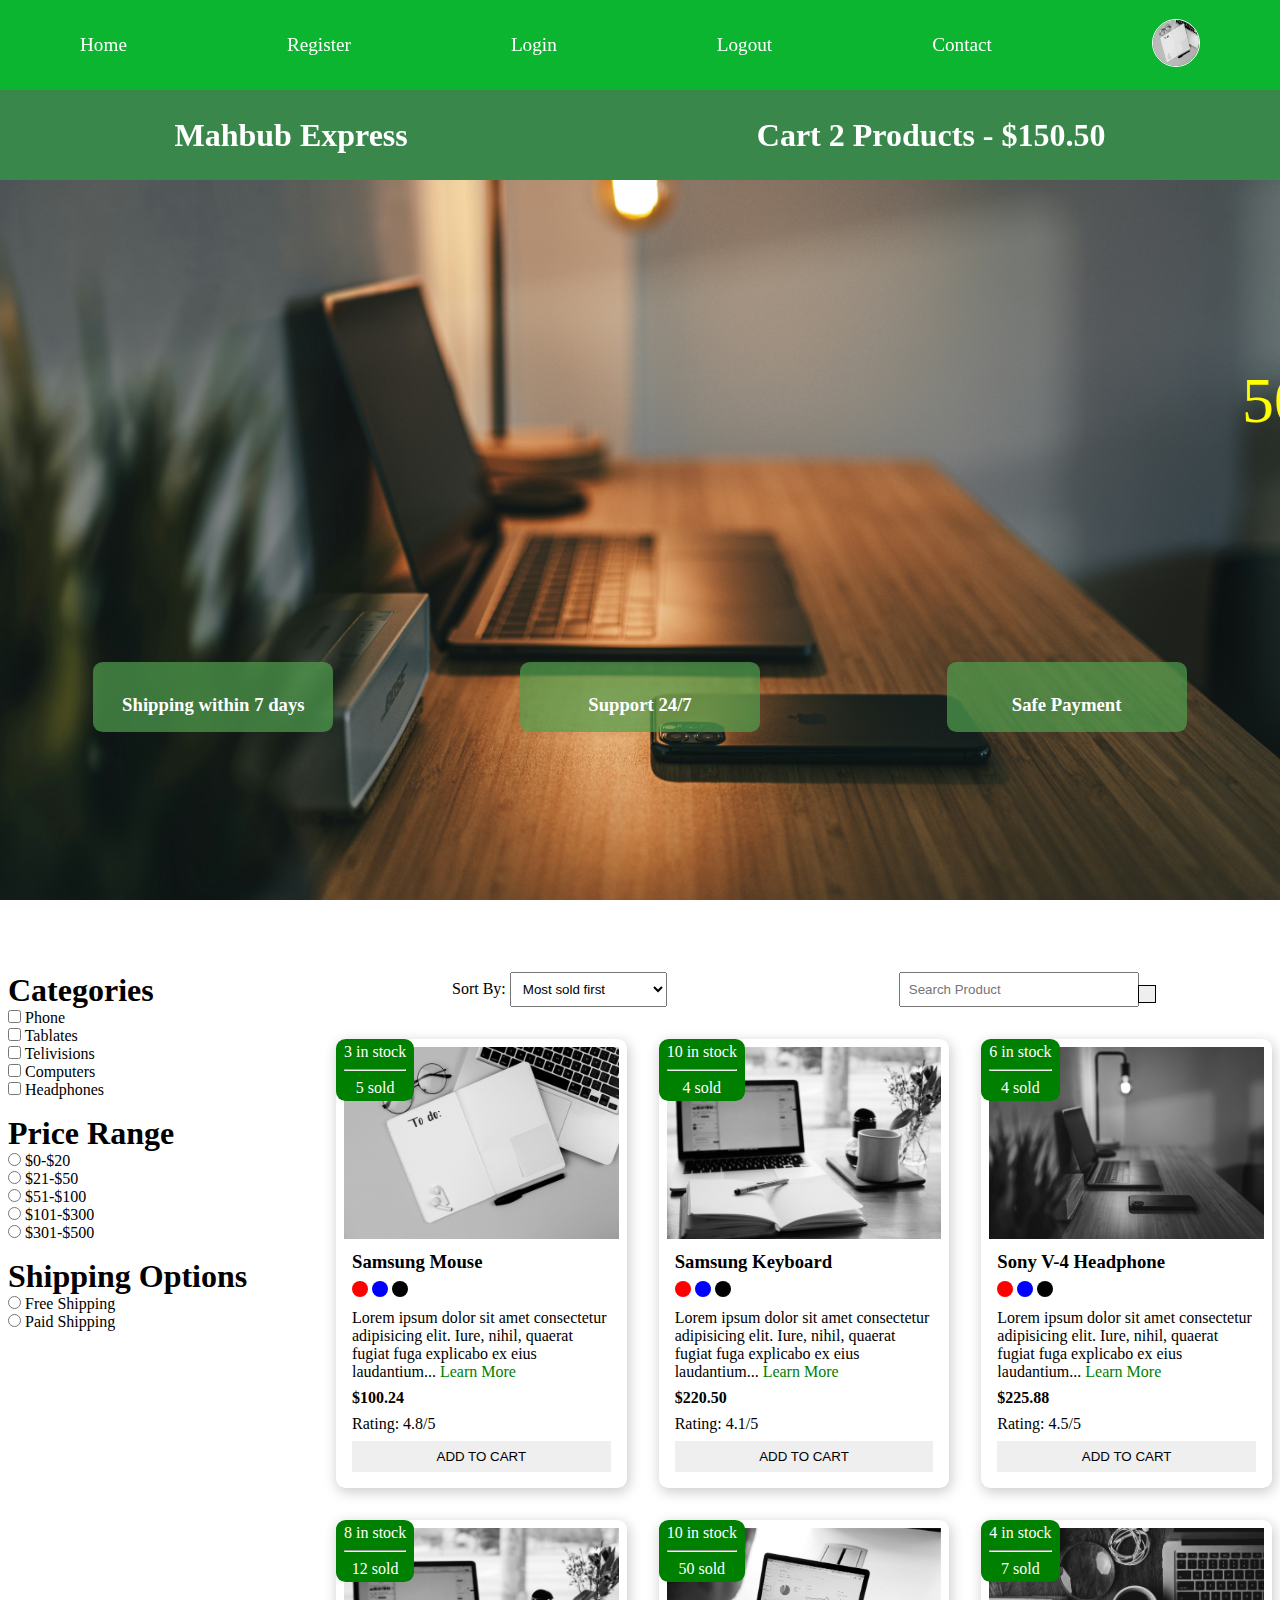
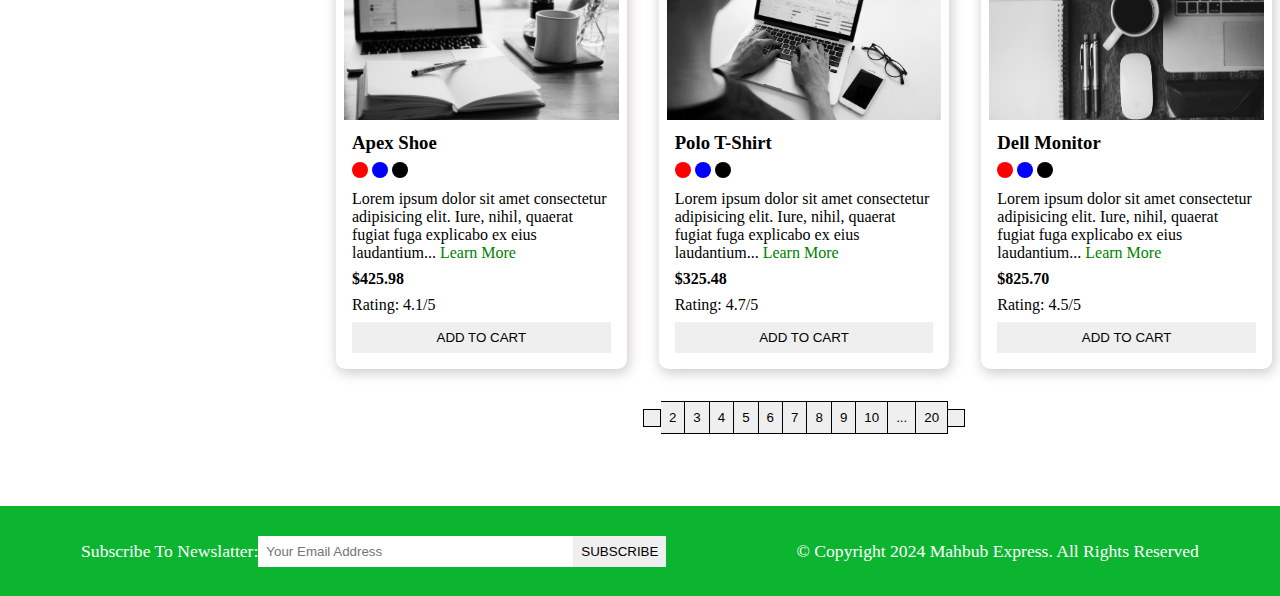
<file: index.html>
<!DOCTYPE html>
<html lang="en">
<head>
    <meta charset="UTF-8">
    <meta name="viewport" content="width=device-width, initial-scale=1.0">
    <meta name="description" content="this is an e-commerce project for making mahbub express">
    <title>E-commerce Project</title>
    <!--Font Awesome cdn-->
    <link rel="stylesheet" href="https://cdnjs.cloudflare.com/ajax/libs/font-awesome/6.5.2/css/all.min.css" integrity="sha512-SnH5WK+bZxgPHs44uWIX+LLJAJ9/2PkPKZ5QiAj6Ta86w+fsb2TkcmfRyVX3pBnMFcV7oQPJkl9QevSCWr3W6A==" crossorigin="anonymous" referrerpolicy="no-referrer" />
    <!--css file link-->
    <link rel="stylesheet" href="style.css">
</head>
<body>
    <!--Navigation Menu start-->
    <i class="fas fa-bars fa-2x" id="menu-icon"></i>
    <nav id="menu" class="hidden">
        <ul class="upper-nav flex-space-around">
            <li class="nav__list">
                <a href="index.html" class="nav__link">Home</a>
            </li>
            <li class="nav__list">
                <a href="register.html" class="nav__link">Register</a>
            </li>
            <li class="nav__list">
                <a href="login.html" class="nav__link">Login</a>
            </li>
            <li class="nav__list">
                <a href="index.html" class="nav__link">Logout</a>
            </li>
            <li class="nav__list">
                <a href="contact.html" class="nav__link">Contact</a>
            </li>
            <li class="nav__list">
                <a href="profile.html" class="nav__link">
                    <img class="profile-icon" src="image/ba1.jpg" alt="Mahbub-Profile-icon">
                </a>
            </li>
        </ul>

        <ul class="lower-nav flex-space-around">
            <li class="nav__list">
                <a href="index.html" class="nav__link nav__brand">Mahbub Express</a>
            </li>

            
            <li class="nav__list">
                <a href="cart.html" class="nav__link nav__brand">
                    <span><i class="fa-solid fa-cart-shopping"></i></span>
                    Cart 2 Products - $150.50
                </a>
            </li>
        </ul>
    </nav>
    <!--Navigation Menu end-->

    <!--header start-->
    <header class="header">
        <div class="banner flex-space-around">
            <marquee class="banner__title" behavior="" direction="">50% Sales going on!</marquee>
            <div class="features flex-space-around">
                <article class="feature flex-center">
                    <i class="fa-solid fa-truck feature__icon"></i>
                    <h3>Shipping within 7 days</h3>                    
                </article>

                <article class="feature flex-center">
                    <i class="fa-brands fa-rocketchat feature__icon"></i>
                    <h3>Support 24/7</h3>                    
                </article>

                <article class="feature flex-center">
                    <i class="fa-regular fa-credit-card feature__icon"></i>
                    <h3>Safe Payment</h3>                    
                </article>
            </div>
        </div>
    </header>

    <!--header end-->

    <!--Main start-->
    <main class="flex-center">
        <div class="side-bar">
            <section class="categories-section">
                <h3 class="section-title">Categories</h3>
                <ul class="list">
                    <li class="list__item">
                        <label for="phone">
                            <input type="checkbox" id="phone" name="phone" value="phone">
                            Phone
                        </label>
                    </li>

                    <li class="list__item">
                        <label for="tablets">
                            <input type="checkbox" id="tablets" name="tablets" value="tablets">
                            Tablates
                        </label>
                    </li>

                    <li class="list__item">
                        <label for="telivisions">
                            <input type="checkbox" id="telivisions" name="telivisions" value="telivisions">
                            Telivisions
                        </label>
                    </li>

                    <li class="list__item">
                        <label for="computers">
                            <input type="checkbox" id="computers" name="computers" value="computers">
                            Computers
                        </label>
                    </li>

                    <li class="list__item">
                        <label for="headphones">
                            <input type="checkbox" id="headphones" name="headphones" value="headphones">
                            Headphones
                        </label>
                    </li>
                </ul>
            </section>

            <section class="Price-section">
                <h3 class="section-title">Price Range</h3>
                <ul class="list">
                    <li class="list__item">
                        <label for="Price1">
                            <input type="radio" id="Price1" name="Price" value="[0,20]">
                            $0-$20
                        </label>
                    </li>

                    <li class="list__item">
                        <label for="Price2">
                            <input type="radio" id="Price2" name="Price" value="[21,50]">
                            $21-$50
                        </label>
                    </li>

                    <li class="list__item">
                        <label for="Price3">
                            <input type="radio" id="Price3" name="Price" value="[51,100]">
                            $51-$100
                        </label>
                    </li>

                    <li class="list__item">
                        <label for="Price4">
                            <input type="radio" id="Price4" name="Price" value="[101,300]">
                            $101-$300
                        </label>
                    </li>

                    <li class="list__item">
                        <label for="Price5">
                            <input type="radio" id="Price5" name="Price" value="[301,500]">
                            $301-$500
                        </label>
                    </li>
                </ul>
            </section>

            <section class="shipping-section">
                <h3 class="section-title">Shipping Options</h3>
                <ul class="list">
                    <li class="list__item">
                        <label for="free">
                            <input type="radio" id="free" name="shipping" value="free">
                            Free Shipping
                        </label>
                    </li>

                    <li class="list__item">
                        <label for="paid">
                            <input type="radio" id="paid" name="shipping" value="paid">
                            Paid Shipping
                        </label>
                    </li>

                </ul>
            </section>
        </div>

        <div class="main-content">
            <section class="actions flex-space-around">
                <div class="actions__short">
                    <label for="sort">Sort By:</label>
                    <select name="sort" id="sort">
                        <option value="sold">Most sold first</option>
                        <option value="rating">Most rated first</option>
                        <option value="arrival">Newest first</option>
                        <option value="price">Cheapest first</option>
                        <option value="discount">Biggist discount first</option>
                    </select>
                </div>

                <div class="actions__search">
                    <input type="text" placeholder="Search Product">
                    <button class="btn">
                        <i class="fa-sharp fa-solid fa-magnifying-glass"></i>
                    </button>
                </div>
            </section>

            <!--product section start-->
            <section class="products">
                <article class="product card">
                    <div class="badge">
                        <span>3 in stock</span>
                        <hr class="hr-design">
                        <span>5 sold</span>
                    </div>
                    <img class="product__img" src="image/ba1.jpg" alt="product1">

                    <div class="products__body">
                        <h3 class="products__name">
                            Samsung Mouse
                        </h3>
                        <p>
                             <span class="dot red"></span>
                             <span class="dot blue"></span>
                             <span class="dot black"></span>
                        </p>

                        <p class="product__description">
                            Lorem ipsum dolor sit amet consectetur adipisicing elit. Iure, nihil, quaerat fugiat fuga explicabo ex eius laudantium... <a class="learn-more" href="product.html">Learn More</a>
                        </p>

                        <h4 class="product__price"> $100.24</h4>
                        <p class="product__rating">Rating: 4.8/5</p>
                        <button class="btn product__button">Add to cart</button>
                    </div>
                </article>


                <article class="product card">
                    <div class="badge">
                        <span>10 in stock</span>
                        <hr class="hr-design">
                        <span>4 sold</span>
                    </div>
                    <img class="product__img" src="image/ba5.jpg" alt="product2">

                    <div class="products__body">
                        <h3 class="products__name">
                            Samsung Keyboard
                        </h3>
                        <p>
                             <span class="dot red"></span>
                             <span class="dot blue"></span>
                             <span class="dot black"></span>
                        </p>

                        <p class="product__description">
                            Lorem ipsum dolor sit amet consectetur adipisicing elit. Iure, nihil, quaerat fugiat fuga explicabo ex eius laudantium... <a class="learn-more" href="product.html">Learn More</a>
                        </p>

                        <h4 class="product__price"> $220.50</h4>
                        <p class="product__rating">Rating: 4.1/5</p>
                        <button class="btn product__button">Add to cart</button>
                    </div>
                </article>


                <article class="product card">
                    <div class="badge">
                        <span>6 in stock</span>
                        <hr class="hr-design">
                        <span>4 sold</span>
                    </div>
                    <img class="product__img" src="image/ba4.jpg" alt="product3">

                    <div class="products__body">
                        <h3 class="products__name">
                            Sony V-4 Headphone
                        </h3>
                        <p>
                             <span class="dot red"></span>
                             <span class="dot blue"></span>
                             <span class="dot black"></span>
                        </p>

                        <p class="product__description">
                            Lorem ipsum dolor sit amet consectetur adipisicing elit. Iure, nihil, quaerat fugiat fuga explicabo ex eius laudantium... <a class="learn-more" href="product.html">Learn More</a>
                        </p>

                        <h4 class="product__price"> $225.88</h4>
                        <p class="product__rating">Rating: 4.5/5</p>
                        <button class="btn product__button">Add to cart</button>
                    </div>
                </article>

                <article class="product card">
                    <div class="badge">
                        <span>8 in stock</span>
                        <hr class="hr-design">
                        <span>12 sold</span>
                    </div>
                    <img class="product__img" src="image/ba5.jpg" alt="product4">

                    <div class="products__body">
                        <h3 class="products__name">
                            Apex Shoe
                        </h3>
                        <p>
                             <span class="dot red"></span>
                             <span class="dot blue"></span>
                             <span class="dot black"></span>
                        </p>

                        <p class="product__description">
                            Lorem ipsum dolor sit amet consectetur adipisicing elit. Iure, nihil, quaerat fugiat fuga explicabo ex eius laudantium... <a class="learn-more" href="product.html">Learn More</a>
                        </p>

                        <h4 class="product__price"> $425.98</h4>
                        <p class="product__rating">Rating: 4.1/5</p>
                        <button class="btn product__button">Add to cart</button>
                    </div>
                </article>

                <article class="product card">
                    <div class="badge">
                        <span>10 in stock</span>
                        <hr class="hr-design">
                        <span>50 sold</span>
                    </div>
                    <img class="product__img" src="image/ba6.jpg" alt="product5">

                    <div class="products__body">
                        <h3 class="products__name">
                            Polo T-Shirt
                        </h3>
                        <p>
                             <span class="dot red"></span>
                             <span class="dot blue"></span>
                             <span class="dot black"></span>
                        </p>

                        <p class="product__description">
                            Lorem ipsum dolor sit amet consectetur adipisicing elit. Iure, nihil, quaerat fugiat fuga explicabo ex eius laudantium... <a class="learn-more" href="product.html">Learn More</a>
                        </p>

                        <h4 class="product__price"> $325.48</h4>
                        <p class="product__rating">Rating: 4.7/5</p>
                        <button class="btn product__button">Add to cart</button>
                    </div>
                </article>

                <article class="product card">
                    <div class="badge">
                        <span>4 in stock</span>
                        <hr class="hr-design">
                        <span>7 sold</span>
                    </div>
                    <img class="product__img" src="image/ba7.jpg" alt="product6">

                    <div class="products__body">
                        <h3 class="products__name">
                            Dell Monitor
                        </h3>
                        <p>
                             <span class="dot red"></span>
                             <span class="dot blue"></span>
                             <span class="dot black"></span>
                        </p>

                        <p class="product__description">
                            Lorem ipsum dolor sit amet consectetur adipisicing elit. Iure, nihil, quaerat fugiat fuga explicabo ex eius laudantium... <a class="learn-more" href="product.html">Learn More</a>
                        </p>

                        <h4 class="product__price"> $825.70</h4>
                        <p class="product__rating">Rating: 4.5/5</p>
                        <button class="btn product__button">Add to cart</button>
                    </div>
                </article>

            </section>

            <div class="page-ination">
                <button class="btn page__ination__btn">
                    <i class="fas fa-less-than"></i>
                </button>
                <button class="btn page__ination__btn">2</button>
                <button class="btn page__ination__btn">3</button>
                <button class="btn page__ination__btn">4</button>
                <button class="btn page__ination__btn">5</button>
                <button class="btn page__ination__btn">6</button>
                <button class="btn page__ination__btn">7</button>
                <button class="btn page__ination__btn">8</button>
                <button class="btn page__ination__btn">9</button>
                <button class="btn page__ination__btn">10</button>
                <button class="btn page__ination__btn">...</button>
                <button class="btn page__ination__btn">20</button>
                 <button class="btn page__ination__btn">
                    <i class="fas fa-greater-than"></i>
                </button>

            </div>
            <!--product section end-->
        </div>
    </main>
    <!--Main end-->

    <!--Footer start-->
    <footer class="flex-space-around">
        <div class="flex-space-around">
            <label for="subscribe"> Subscribe To Newslatter:</label>
            <input class="footer__input" type="email" id="subscribe" name="subscribe" placeholder="Your Email Address">
            <button class="btn footer-btn">Subscribe</button>
        </div>

        <div>
            <p>&copy; Copyright 2024 Mahbub Express. All Rights Reserved</p>
        </div>
    </footer>
    <!--Footer end-->
    <script src="script.js"></script>
</body>
</html>
</file>
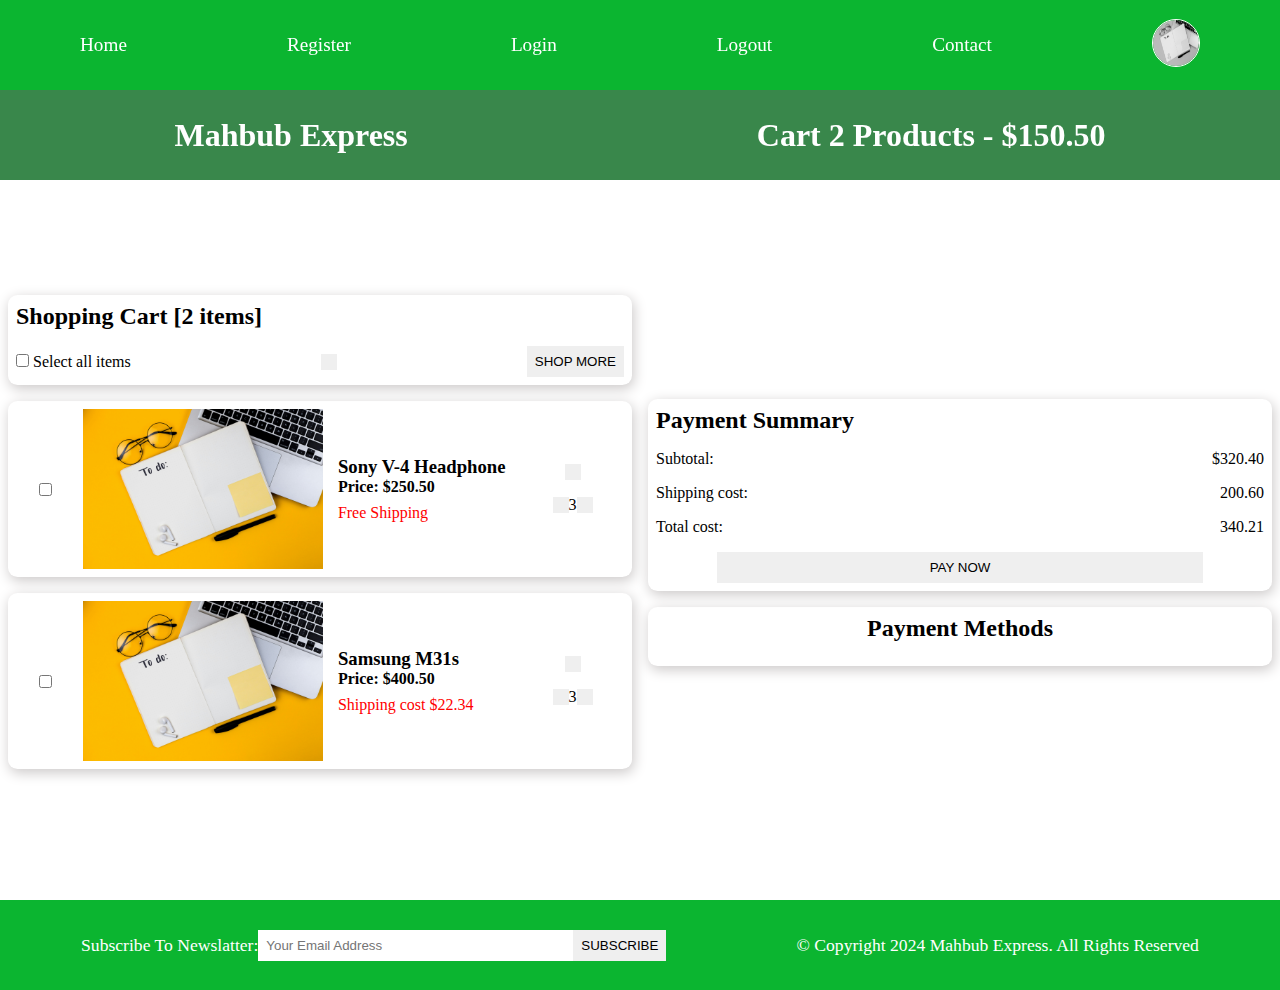
<file: cart.html>
<!DOCTYPE html>
<html lang="en">
<head>
    <meta charset="UTF-8">
    <meta name="viewport" content="width=device-width, initial-scale=1.0">
    <meta name="description" content="this is an e-commerce project for making mahbub express">
    <title>E-commerce Project</title>
    <!--Font Awesome cdn-->
    <link rel="stylesheet" href="https://cdnjs.cloudflare.com/ajax/libs/font-awesome/6.5.2/css/all.min.css" integrity="sha512-SnH5WK+bZxgPHs44uWIX+LLJAJ9/2PkPKZ5QiAj6Ta86w+fsb2TkcmfRyVX3pBnMFcV7oQPJkl9QevSCWr3W6A==" crossorigin="anonymous" referrerpolicy="no-referrer" />
    <!--css file link-->
    <link rel="stylesheet" href="style.css">
</head>
<body>
    <!--Navigation Menu start-->
   
    <i class="fas fa-bars fa-2x" id="menu-icon"></i>
    <nav id="menu" class="hidden">
        <ul class="upper-nav flex-space-around">
            <li class="nav__list">
                <a href="index.html" class="nav__link">Home</a>
            </li>
            <li class="nav__list">
                <a href="register.html" class="nav__link">Register</a>
            </li>
            <li class="nav__list">
                <a href="login.html" class="nav__link">Login</a>
            </li>
            <li class="nav__list">
                <a href="index.html" class="nav__link">Logout</a>
            </li>
            <li class="nav__list">
                <a href="contact.html" class="nav__link">Contact</a>
            </li>
            <li class="nav__list">
                <a href="profile.html" class="nav__link">
                    <img class="profile-icon" src="image/ba1.jpg" alt="Mahbub-Profile-icon">
                </a>
            </li>
        </ul>

        <ul class="lower-nav flex-space-around">
            <li class="nav__list">
                <a href="index.html" class="nav__link nav__brand">Mahbub Express</a>
            </li>

            
            <li class="nav__list">
                <a href="cart.html" class="nav__link nav__brand">
                    <span><i class="fa-solid fa-cart-shopping"></i></span>
                    Cart 2 Products - $150.50
                </a>
            </li>
        </ul>
    </nav>
    <!--Navigation Menu end-->

        <!--main satrt-->
        <main class="flex-center">
           <div class="cart flex-center">
                <div class="cart__items">
                    <div class="cart__items-heading card">
                        <h2>Shopping Cart [2 items]</h2>
                        <div class="cart__items-action">
                            <label for="select">
                                <input type="checkbox" id="select" name="select">
                                Select all items
                            </label>
                            <button class="btn">
                                <i class="fas fa-trash-alt"></i>
                            </button>
                            <button class="btn">Shop more</button>
                        </div>

                    </div>
                    
                    <div class="cart__item card flex-space-around">
                        <input type="checkbox" name="" id="">
                        <img src="image/ba1.jpg" alt="product1" class="cart__item-img">
                        <div class="cart__item-description">
                            <h3 class="product__name">
                                Sony V-4 Headphone
                            </h3>
                            <h4 class="cart__price">
                                Price: $250.50
                            </h4>
                            <p class="cart__item-shipping">
                                Free Shipping
                            </p>
                        </div>
                        <div class="cart__item-actions">
                            <button class="btn">
                                <i class="fas fa-trash-alt"></i>
                            </button>
                            <div class="cart__item-actions-pls-mns">
                                <button class="btn">
                                    <i class="fas fa-add"></i>
                                </button>
                                <span>3</span>
                                <button class="btn">
                                    <i class="fas fa-minus"></i>
                                    
                                </button>
                            </div>

                        </div>

                    </div>

                    <div class="cart__item card flex-space-around">
                        <input type="checkbox" name="" id="">
                        <img src="image/ba1.jpg" alt="product2" class="cart__item-img">
                        <div class="cart__item-description">
                            <h3 class="product__name">
                                Samsung M31s 
                            </h3>
                            <h4 class="cart__price">
                                Price: $400.50
                            </h4>
                            <p class="cart__item-shipping">
                             Shipping cost $22.34
                            </p>
                        </div>
                        <div class="cart__item-actions">
                            <button class="btn">
                                <i class="fas fa-trash-alt"></i>
                            </button>
                            <div class="cart__item-actions-pls-mns">
                                <button class="btn">
                                    <i class="fas fa-add"></i>
                                </button>
                                <span>3</span>
                                <button class="btn">
                                    <i class="fas fa-minus"></i>
                                    
                                </button>
                            </div>

                        </div>

                    </div>
                </div>

                <div class="cart__payments">
                    <div class="cart__payment-summary card">
                        <h2>Payment Summary</h2>
                        <div class="">
                            <p>Subtotal:</p>
                            <p>$320.40</p>
                        </div>

                        <div>
                            <p>Shipping cost:</p>
                            <p>200.60</p>
                        </div>

                        <div>
                            <p>Total cost:</p>
                            <p>340.21</p>
                        </div>
                        <button class="btn cart__payment-button">Pay now</button>
                        
                    </div>

                    <div class="cart__payment-methods card">
                        <h2>Payment Methods</h2>
                        <div>
                            <i class="fa-brands fa-cc-visa fa-3x"></i>
                            <i class="fa-brands fa-cc-apple-pay fa-3x"></i>
                            <i class="fa-brands fa-cc-paypal fa-3x"></i>
                            <i class="fa-brands fa-cc-amazon-pay fa-3x"></i>
                            <i class="fa-brands fa-cc-amex fa-3x"></i>
                        </div>
                    </div>
                </div>

           </div>
        </main>
        <!--main end-->


    <!--Footer start-->
    <footer class="flex-space-around">
        <div class="flex-space-around">
            <label for="subscribe"> Subscribe To Newslatter:</label>
            <input class="footer__input" type="email" id="subscribe" name="subscribe" placeholder="Your Email Address">
            <button class="btn footer-btn">Subscribe</button>
        </div>

        <div>
            <p>&copy; Copyright 2024 Mahbub Express. All Rights Reserved</p>
        </div>
    </footer>
    <!--Footer end-->
    <script src="script.js"></script>
</body>
</html>
</file>
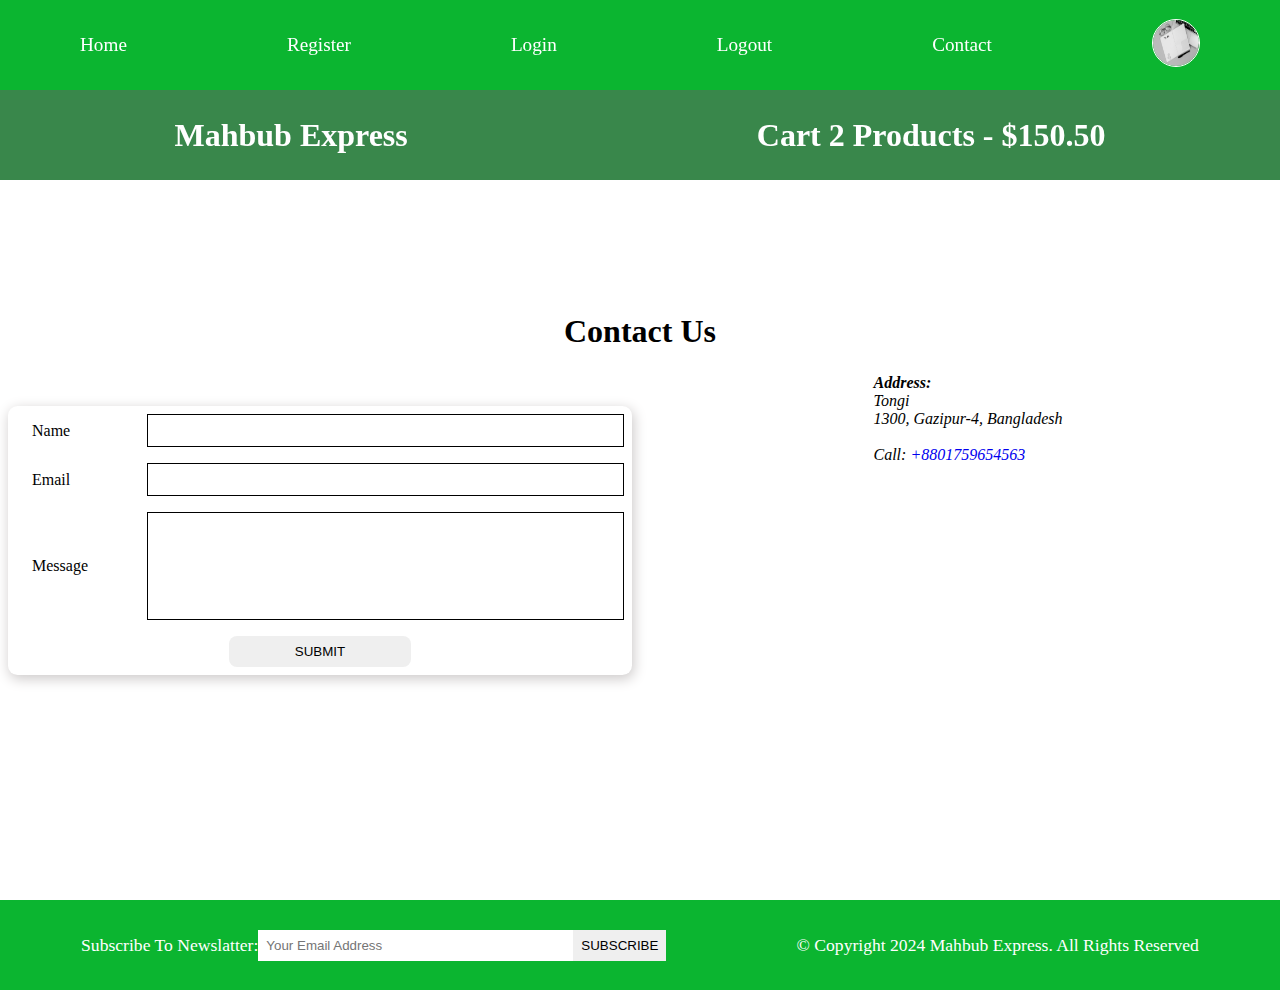
<file: contact.html>
<!DOCTYPE html>
<html lang="en">
<head>
    <meta charset="UTF-8">
    <meta name="viewport" content="width=device-width, initial-scale=1.0">
    <meta name="description" content="this is an e-commerce project for making mahbub express">
    <title>E-commerce Project</title>
    <!--Font Awesome cdn-->
    <link rel="stylesheet" href="https://cdnjs.cloudflare.com/ajax/libs/font-awesome/6.5.2/css/all.min.css" integrity="sha512-SnH5WK+bZxgPHs44uWIX+LLJAJ9/2PkPKZ5QiAj6Ta86w+fsb2TkcmfRyVX3pBnMFcV7oQPJkl9QevSCWr3W6A==" crossorigin="anonymous" referrerpolicy="no-referrer" />
    <!--css file link-->
    <link rel="stylesheet" href="style.css">
</head>
<body>
    <!--Navigation Menu start-->
    <i class="fas fa-bars fa-2x" id="menu-icon"></i>
    <nav id="menu" class="hidden">
        <ul class="upper-nav flex-space-around">
            <li class="nav__list">
                <a href="index.html" class="nav__link">Home</a>
            </li>
            <li class="nav__list">
                <a href="register.html" class="nav__link">Register</a>
            </li>
            <li class="nav__list">
                <a href="login.html" class="nav__link">Login</a>
            </li>
            <li class="nav__list">
                <a href="index.html" class="nav__link">Logout</a>
            </li>
            <li class="nav__list">
                <a href="contact.html" class="nav__link">Contact</a>
            </li>
            <li class="nav__list">
                <a href="profile.html" class="nav__link">
                    <img class="profile-icon" src="image/ba1.jpg" alt="Mahbub-Profile-icon">
                </a>
            </li>
        </ul>

        <ul class="lower-nav flex-space-around">
            <li class="nav__list">
                <a href="index.html" class="nav__link nav__brand">Mahbub Express</a>
            </li>

            
            <li class="nav__list">
                <a href="cart.html" class="nav__link nav__brand">
                    <span><i class="fa-solid fa-cart-shopping"></i></span>
                    Cart 2 Products - $150.50
                </a>
            </li>
        </ul>
    </nav>
    <!--Navigation Menu end-->

        <!--main satrt-->
        <main>
           <section class="contact-us flex-center">
            <h2>Contact Us</h2>
            <div class="contact__options flex-center">
                <div class="contact__online card">
                    <form class="contact__form flex-center" action="">
                        <div class="contact__form-control flex-center">
                            <label for="name">Name</label>
                            <input type="text" id="name" required autocomplete="name">
                        </div>
                        
                        <div class="contact__form-control flex-center">
                            <label for="email">Email</label>
                            <input type="email" id="email" required autocomplete="email">
                        </div>

                        <div class="contact__form-control flex-center">
                            <label for="message">Message</label>
                            <textarea name="message" id="message"></textarea>                        </div>

                        <div class="contact__form-btn">
                            <button class="btn contact__btn" type="submit"> Submit</button>
                        </div>

                    </form>
                </div>

                <div class="contact__location flex-center">
                    <address class="contact__location-address"> 
                   <!-- <div class="contact__location-details"> --> 
                        <h4>Address:</h4>
                        <p>Tongi</p>
                        <p>1300, Gazipur-4, Bangladesh</p>
                        <br>
                        <span>Call:</span> 
                        <a href="tel:+8801759654563" target="_blank">+8801759654563</a>
                   <!-- </div> -->

                    </address>

                    <div class="contact__location-map">
                        <iframe src="https://www.google.com/maps/embed?pb=!1m18!1m12!1m3!1d29157.03645644747!2d90.4154728!3d24.008854999999993!2m3!1f0!2f0!3f0!3m2!1i1024!2i768!4f13.1!3m3!1m2!1s0x3755da76e05d194d%3A0x5c0b97be2059f40!2z4Kab4KeB4Kaf4Ka_IOCmsOCmv-CmuOCni-CmsOCnjeCmnw!5e0!3m2!1sbn!2sbd!4v1713629932408!5m2!1sbn!2sbd" width="" height="" style="border:0;" allowfullscreen="" loading="lazy" referrerpolicy="no-referrer-when-downgrade"></iframe>
                    </div>
                </div>

            </div>
           </section>
        </main>
        <!--main end-->


    <!--Footer start-->
    <footer class="flex-space-around">
        <div class="flex-space-around">
            <label for="subscribe"> Subscribe To Newslatter:</label>
            <input class="footer__input" type="email" id="subscribe" name="subscribe" placeholder="Your Email Address">
            <button class="btn footer-btn">Subscribe</button>
        </div>

        <div>
            <p>&copy; Copyright 2024 Mahbub Express. All Rights Reserved</p>
        </div>
    </footer>
    <!--Footer end-->
    <script src="script.js"></script>
</body>
</html>
</file>
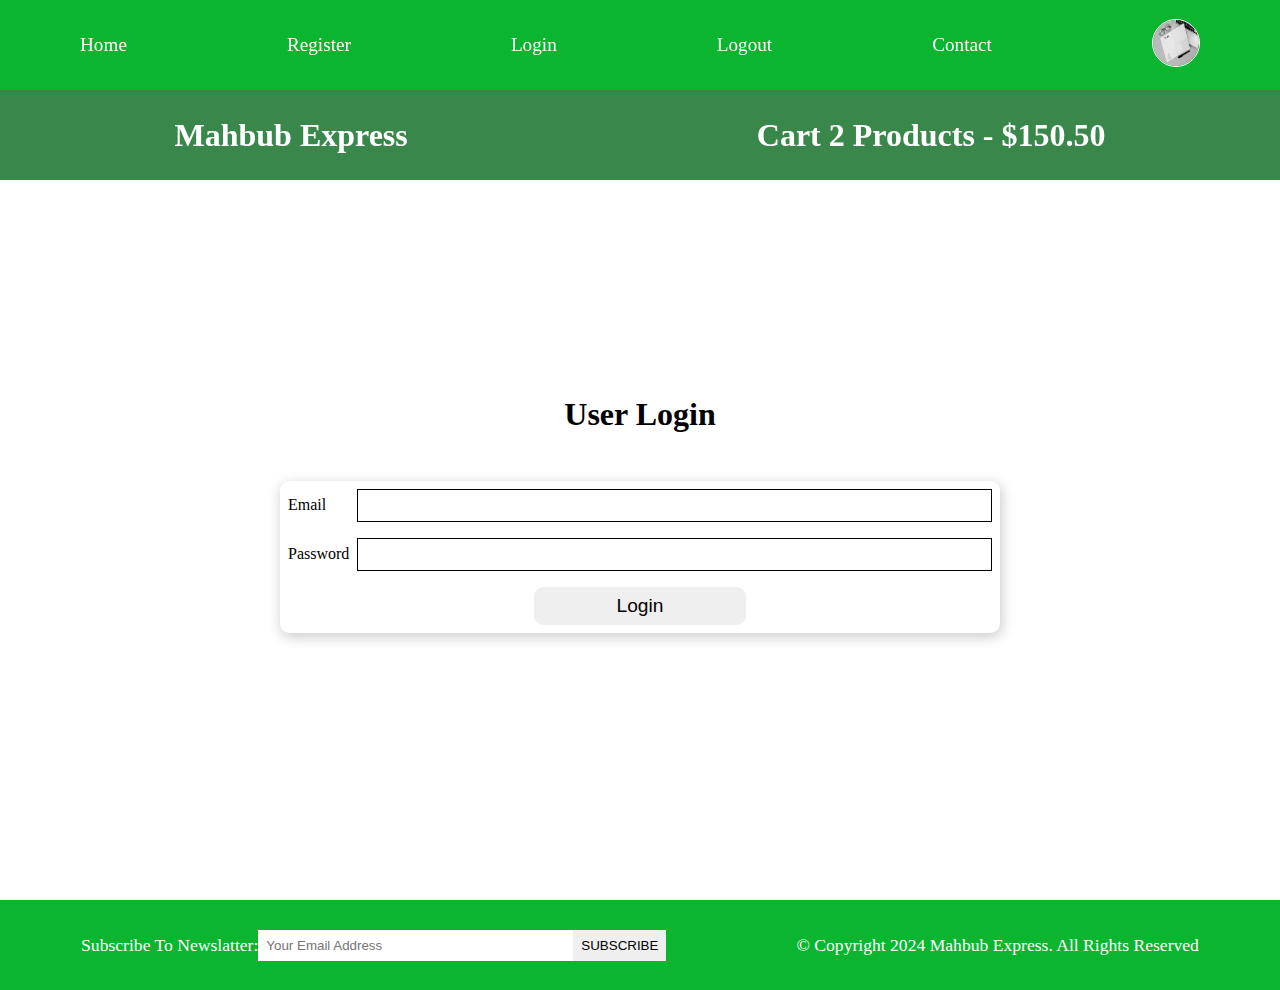
<file: login.html>
<!DOCTYPE html>
<html lang="en">
<head>
    <meta charset="UTF-8">
    <meta name="viewport" content="width=device-width, initial-scale=1.0">
    <meta name="description" content="this is an e-commerce project for making mahbub express">
    <title>E-commerce Project</title>
    <!--Font Awesome cdn-->
    <link rel="stylesheet" href="https://cdnjs.cloudflare.com/ajax/libs/font-awesome/6.5.2/css/all.min.css" integrity="sha512-SnH5WK+bZxgPHs44uWIX+LLJAJ9/2PkPKZ5QiAj6Ta86w+fsb2TkcmfRyVX3pBnMFcV7oQPJkl9QevSCWr3W6A==" crossorigin="anonymous" referrerpolicy="no-referrer" />
    <!--css file link-->
    <link rel="stylesheet" href="style.css">
</head>
<body>
    <!--Navigation Menu start-->
    <i class="fas fa-bars fa-2x" id="menu-icon"></i>
    <nav id="menu" class="hidden">
        <ul class="upper-nav flex-space-around">
            <li class="nav__list">
                <a href="index.html" class="nav__link">Home</a>
            </li>
            <li class="nav__list">
                <a href="register.html" class="nav__link">Register</a>
            </li>
            <li class="nav__list">
                <a href="login.html" class="nav__link">Login</a>
            </li>
            <li class="nav__list">
                <a href="index.html" class="nav__link">Logout</a>
            </li>
            <li class="nav__list">
                <a href="contact.html" class="nav__link">Contact</a>
            </li>
            <li class="nav__list">
                <a href="profile.html" class="nav__link">
                    <img class="profile-icon" src="image/ba1.jpg" alt="Mahbub-Profile-icon">
                </a>
            </li>
        </ul>

        <ul class="lower-nav flex-space-around">
            <li class="nav__list">
                <a href="index.html" class="nav__link nav__brand">Mahbub Express</a>
            </li>

            
            <li class="nav__list">
                <a href="cart.html" class="nav__link nav__brand">
                    <span><i class="fa-solid fa-cart-shopping"></i></span>
                    Cart 2 Products - $150.50
                </a>
            </li>
        </ul>
    </nav>
    <!--Navigation Menu end-->

        <!--main satrt-->
        <main>
            <section class="login">
                <h2 class="section-title text-center"> 
                        User Login 
                </h2>
        
                <div class="card">
                    <form action="" class="form">

                        <div class="form-control flex-center">
                            <label for="email">Email</label>
                            <input type="email" id="email" required autocomplete="email">
                        </div>

                        <div class="form-control flex-center">
                            <label for="password">Password</label>
                            <input type="password" id="password" required autocomplete="password">
                        </div>

                        <div class="form-control flex-center form-btn-field">
                            <button class="btn contact-btn login-btn" type="submit" >Login</button>
                        </div>
                        
                    </form>

                </div>
        </section>
        </main>
        <!--main end-->


    <!--Footer start-->
    <footer class="flex-space-around">
        <div class="flex-space-around">
            <label for="subscribe"> Subscribe To Newslatter:</label>
            <input class="footer__input" type="email" id="subscribe" name="subscribe" placeholder="Your Email Address">
            <button class="btn footer-btn">Subscribe</button>
        </div>

        <div>
            <p>&copy; Copyright 2024 Mahbub Express. All Rights Reserved</p>
        </div>
    </footer>
    <!--Footer end-->
    <script src="script.js"></script>
</body>
</html>
</file>
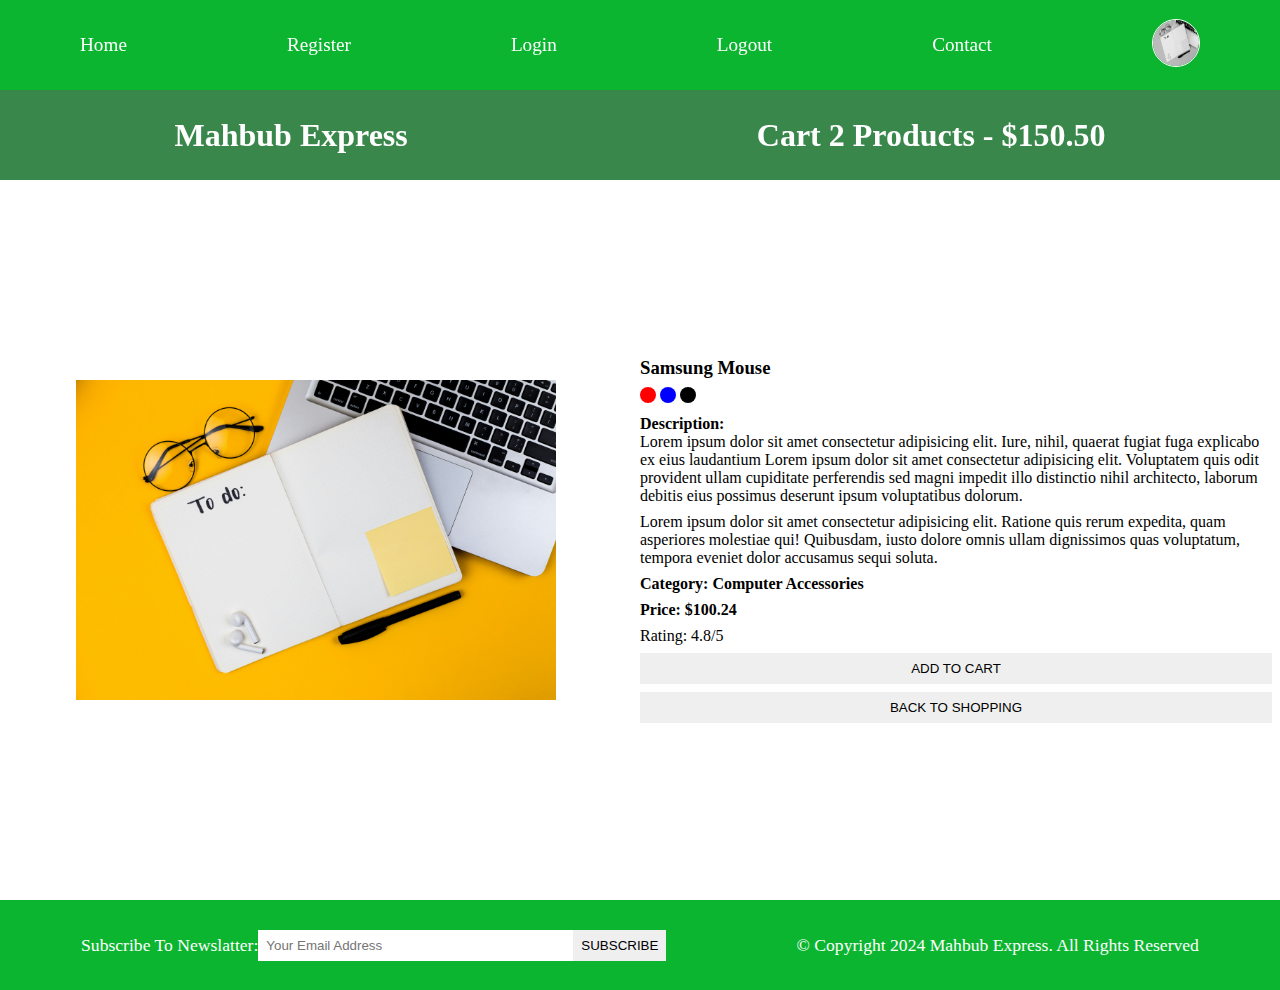
<file: product.html>
<!DOCTYPE html>
<html lang="en">
<head>
    <meta charset="UTF-8">
    <meta name="viewport" content="width=device-width, initial-scale=1.0">
    <meta name="description" content="this is an e-commerce project for making mahbub express">
    <title>E-commerce Project</title>
    <!--Font Awesome cdn-->
    <link rel="stylesheet" href="https://cdnjs.cloudflare.com/ajax/libs/font-awesome/6.5.2/css/all.min.css" integrity="sha512-SnH5WK+bZxgPHs44uWIX+LLJAJ9/2PkPKZ5QiAj6Ta86w+fsb2TkcmfRyVX3pBnMFcV7oQPJkl9QevSCWr3W6A==" crossorigin="anonymous" referrerpolicy="no-referrer" />
    <!--css file link-->
    <link rel="stylesheet" href="style.css">
</head>
<body>
    <!--Navigation Menu start-->
   
    <i class="fas fa-bars fa-2x" id="menu-icon"></i>
    <nav id="menu" class="hidden">
        <ul class="upper-nav flex-space-around">
            <li class="nav__list">
                <a href="index.html" class="nav__link">Home</a>
            </li>
            <li class="nav__list">
                <a href="register.html" class="nav__link">Register</a>
            </li>
            <li class="nav__list">
                <a href="login.html" class="nav__link">Login</a>
            </li>
            <li class="nav__list">
                <a href="index.html" class="nav__link">Logout</a>
            </li>
            <li class="nav__list">
                <a href="contact.html" class="nav__link">Contact</a>
            </li>
            <li class="nav__list">
                <a href="profile.html" class="nav__link">
                    <img class="profile-icon" src="image/ba1.jpg" alt="Mahbub-Profile-icon">
                </a>
            </li>
        </ul>

        <ul class="lower-nav flex-space-around">
            <li class="nav__list">
                <a href="index.html" class="nav__link nav__brand">Mahbub Express</a>
            </li>

            
            <li class="nav__list">
                <a href="cart.html" class="nav__link nav__brand">
                    <span><i class="fa-solid fa-cart-shopping"></i></span>
                    Cart 2 Products - $150.50
                </a>
            </li>
        </ul>
    </nav>
    <!--Navigation Menu end-->

        <!--main satrt-->
        <main class="flex-center">
            <div class="main-content">
                <section class="product-details flex-center">
                    <div class="product__details-left flex-center">
                        <img class="product__details-img" src="image/ba1.jpg" alt="product1">

                    </div>

                    <div class="product__details-right">
                        <h3 class="products__name">
                            Samsung Mouse
                        </h3>
                        <p>
                             <span class="dot red"></span>
                             <span class="dot blue"></span>
                             <span class="dot black"></span>
                        </p>

                        <p class="product__description">
                            <strong>Description:</strong> <br>
                            Lorem ipsum dolor sit amet consectetur adipisicing elit. Iure, nihil, quaerat fugiat fuga explicabo ex eius laudantium Lorem ipsum dolor sit amet consectetur adipisicing elit. Voluptatem quis odit provident ullam cupiditate perferendis sed magni impedit illo distinctio nihil architecto, laborum debitis eius possimus deserunt ipsum voluptatibus dolorum.
                        </p>
                        <p class="product__description">
                            Lorem ipsum dolor sit amet consectetur adipisicing elit. Ratione quis rerum expedita, quam asperiores molestiae qui! Quibusdam, iusto dolore omnis ullam dignissimos quas voluptatum, tempora eveniet dolor accusamus sequi soluta.
                        </p>

                        <h4 class="product__category"> Category: Computer Accessories</h4>
                        <h4 class="product__price">Price: $100.24</h4>
                        <p class="product__rating">Rating: 4.8/5</p>
                        <button class="btn product__button">Add to cart</button>
                        <button class="btn product__button product__button-details ">
                            <a class="product-btn-details-link" href="index.html">Back to Shopping</a></button>
                    </div>
                </section>

            </div>
        </main>
        <!--main end-->


    <!--Footer start-->
    <footer class="flex-space-around">
        <div class="flex-space-around">
            <label for="subscribe"> Subscribe To Newslatter:</label>
            <input class="footer__input" type="email" id="subscribe" name="subscribe" placeholder="Your Email Address">
            <button class="btn footer-btn">Subscribe</button>
        </div>

        <div>
            <p>&copy; Copyright 2024 Mahbub Express. All Rights Reserved</p>
        </div>
    </footer>
    <!--Footer end-->
    <script src="script.js"></script>
</body>
</html>
</file>
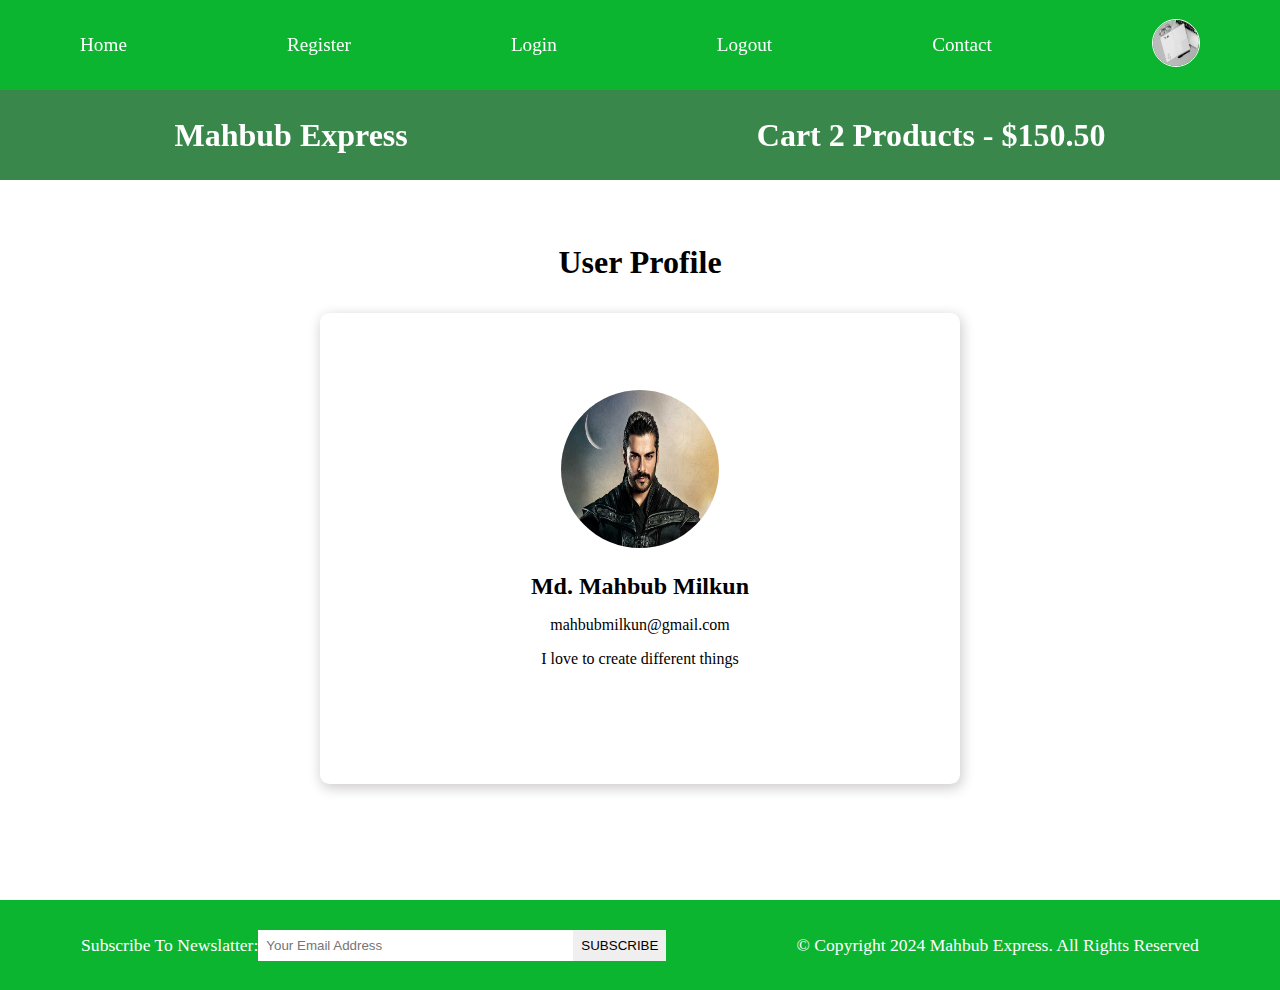
<file: profile.html>
<!DOCTYPE html>
<html lang="en">
<head>
    <meta charset="UTF-8">
    <meta name="viewport" content="width=device-width, initial-scale=1.0">
    <meta name="description" content="this is an e-commerce project for making mahbub express">
    <title>E-commerce Project</title>
    <!--Font Awesome cdn-->
    <link rel="stylesheet" href="https://cdnjs.cloudflare.com/ajax/libs/font-awesome/6.5.2/css/all.min.css" integrity="sha512-SnH5WK+bZxgPHs44uWIX+LLJAJ9/2PkPKZ5QiAj6Ta86w+fsb2TkcmfRyVX3pBnMFcV7oQPJkl9QevSCWr3W6A==" crossorigin="anonymous" referrerpolicy="no-referrer" />
    <!--css file link-->
    <link rel="stylesheet" href="style.css">
</head>
<body>
    <!--Navigation Menu start--> 
    <i class="fas fa-bars fa-2x" id="menu-icon"></i>
    <nav id="menu" class="hidden">
        <ul class="upper-nav flex-space-around">
            <li class="nav__list">
                <a href="index.html" class="nav__link">Home</a>
            </li>
            <li class="nav__list">
                <a href="register.html" class="nav__link">Register</a>
            </li>
            <li class="nav__list">
                <a href="login.html" class="nav__link">Login</a>
            </li>
            <li class="nav__list">
                <a href="index.html" class="nav__link">Logout</a>
            </li>
            <li class="nav__list">
                <a href="contact.html" class="nav__link">Contact</a>
            </li>
            <li class="nav__list">
                <a href="profile.html" class="nav__link">
                    <img class="profile-icon" src="image/ba1.jpg" alt="Mahbub-Profile-icon">
                </a>
            </li>
        </ul>

        <ul class="lower-nav flex-space-around">
            <li class="nav__list">
                <a href="index.html" class="nav__link nav__brand">Mahbub Express</a>
            </li>

            
            <li class="nav__list">
                <a href="cart.html" class="nav__link nav__brand">
                    <span><i class="fa-solid fa-cart-shopping"></i></span>
                    Cart 2 Products - $150.50
                </a>
            </li>
        </ul>
    </nav>
    <!--Navigation Menu end-->

        <!--main satrt-->
        <main>
            <section class="user-frofile flex-center">
                <h2>User Profile</h2>
                <div class="user__profile-info flex-center card">
                    <img src="image/ew1.jpg" alt="porfile__pic">
                    <div class="user__profile__details flex-center">
                        <h3> Md. Mahbub Milkun </h3>
                        <p> mahbubmilkun@gmail.com </p>
                        <p> I love to create different things </p>
                        <div class="user__profile-icons flex-center">
                            <button class="btn user__profile-icon-btn">
                                <i class="far fa-edit "></i>
                            </button>

                            <button class="btn user__profile-icon-btn">
                                <i class="far fa-trash-alt "></i>
                            </button>
                           
                        </div>
                    </div>
                </div>
            </section>
        </main>
        <!--main end-->


    <!--Footer start-->
    <footer class="flex-space-around">
        <div class="flex-space-around">
            <label for="subscribe"> Subscribe To Newslatter:</label>
            <input class="footer__input" type="email" id="subscribe" name="subscribe" placeholder="Your Email Address">
            <button class="btn footer-btn">Subscribe</button>
        </div>

        <div>
            <p>&copy; Copyright 2024 Mahbub Express. All Rights Reserved</p>
        </div>
    </footer>
    <!--Footer end-->
    <script src="script.js"></script>
</body>
</html>
</file>
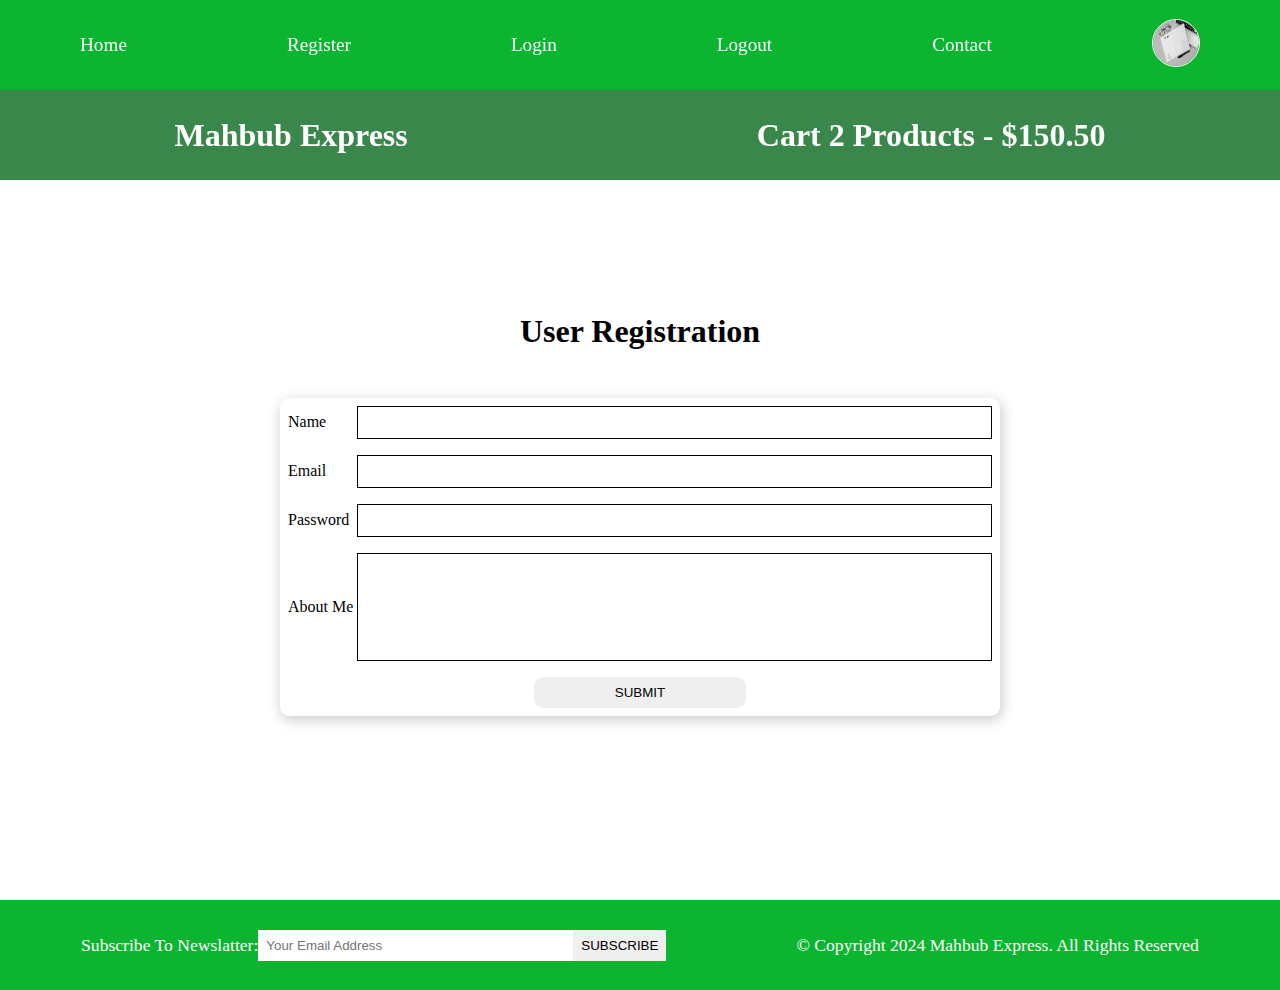
<file: register.html>
<!DOCTYPE html>
<html lang="en">
<head>
    <meta charset="UTF-8">
    <meta name="viewport" content="width=device-width, initial-scale=1.0">
    <meta name="description" content="this is an e-commerce project for making mahbub express">
    <title>E-commerce Project</title>
    <!--Font Awesome cdn-->
    <link rel="stylesheet" href="https://cdnjs.cloudflare.com/ajax/libs/font-awesome/6.5.2/css/all.min.css" integrity="sha512-SnH5WK+bZxgPHs44uWIX+LLJAJ9/2PkPKZ5QiAj6Ta86w+fsb2TkcmfRyVX3pBnMFcV7oQPJkl9QevSCWr3W6A==" crossorigin="anonymous" referrerpolicy="no-referrer" />
    <!--css file link-->
    <link rel="stylesheet" href="style.css">
</head>
<body>
    <!--Navigation Menu start-->
    <i class="fas fa-bars fa-2x" id="menu-icon"></i>
    <nav id="menu" class="hidden">
        <ul class="upper-nav flex-space-around">
            <li class="nav__list">
                <a href="index.html" class="nav__link">Home</a>
            </li>
            <li class="nav__list">
                <a href="register.html" class="nav__link">Register</a>
            </li>
            <li class="nav__list">
                <a href="login.html" class="nav__link">Login</a>
            </li>
            <li class="nav__list">
                <a href="index.html" class="nav__link">Logout</a>
            </li>
            <li class="nav__list">
                <a href="contact.html" class="nav__link">Contact</a>
            </li>
            <li class="nav__list">
                <a href="profile.html" class="nav__link">
                    <img class="profile-icon" src="image/ba1.jpg" alt="Mahbub-Profile-icon">
                </a>
            </li>
        </ul>

        <ul class="lower-nav flex-space-around">
            <li class="nav__list">
                <a href="index.html" class="nav__link nav__brand">Mahbub Express</a>
            </li>

            
            <li class="nav__list">
                <a href="cart.html" class="nav__link nav__brand">
                    <span><i class="fa-solid fa-cart-shopping"></i></span>
                    Cart 2 Products - $150.50
                </a>
            </li>
        </ul>
    </nav>
    <!--Navigation Menu end-->

        <!--main satrt-->
        <main>
            
            <section class="register">
                <h2 class="section-title text-center"> 
                        User Registration 
                </h2>
        
                <div class="card">
                    <form action="" class="form">
                        <div class="form-control flex-center">
                            <label for="name">Name</label>
                            <input type="text" id="name" required autocomplete="name">
                        </div>

                        <div class="form-control flex-center">
                            <label for="email">Email</label>
                            <input type="email" id="email" required autocomplete="email">
                        </div>

                        <div class="form-control flex-center">
                            <label for="password">Password</label>
                            <input type="password" id="password" required autocomplete="password">
                        </div>

                        <div class="form-control flex-center">
                            <label for="about">About Me</label>
                            <textarea class="form__textarea" name="about" id="about"></textarea>
                        </div>

                        <div class="form-control flex-center form-btn-field">
                            <button class="btn contact-btn" type="submit" >Submit</button>
                        </div>
                        
                    </form>

                </div>
        </section>

        </main>
        <!--main end-->


    <!--Footer start-->
    <footer class="flex-space-around">
        <div class="flex-space-around">
            <label for="subscribe"> Subscribe To Newslatter:</label>
            <input class="footer__input" type="email" id="subscribe" name="subscribe" placeholder="Your Email Address">
            <button class="btn footer-btn">Subscribe</button>
        </div>

        <div>
            <p>&copy; Copyright 2024 Mahbub Express. All Rights Reserved</p>
        </div>
    </footer>
    <!--Footer end-->
    <script src="script.js"></script>
</body>
</html>
</file>
<file: style.css>
/*reset code & common start */
:root{
    --primary-color:rgb(11,181,48);
    --secondary-color:rgba(36,122,55, 0.9);
    --transition-all:all 3s;
    --transition: 0.7s;
    --border-radius:0.6rem;
    --box-shadow:0.1rem 0.2rem 0.8rem rgba(205, 202, 202);
    --default-width:;
    --defaultMargin:;
    --defaultPadding:0.5rem;
}

*{
    margin:0;
    padding:0;
    box-sizing:border-box;
    list-style-type:none;
    outline: none;
    text-decoration: none;
}

html{
    scroll-behavior: smooth;
}

img{
    width:100%;
    height:auto;
}

.flex-center{
    display:flex;
    justify-content: center;
    align-items: center;
}
.flex-space-around{
    display:flex;
    justify-content: space-around;
    align-items: center;
}

.text-center{
    text-align: center;
}

.btn{
    border: none;
    padding:var(--defaultPadding);
    text-transform: uppercase;
    cursor: pointer;
    transition: var(--transition);
   
}
.btn:hover{
    background-color: var(--secondary-color);
    
}

.card{
    box-shadow: var(--box-shadow);
    border-radius: var(--border-radius);
    padding: var(--defaultPadding);
    transition: var(--transition);
}

.card:hover{
    transform: scale(1.05);
    /* box-shadow:0.1rem 0.2rem 0.8rem rgba(205, 202, 202); */
} 

.hr-design{
    margin:0.5rem 0;
}

.dot{
    height: 1rem;
    width:1rem;
    border-radius: 50%;
    display:inline-block;
    /*dot class টি যেহেতু span tag এ আছে , এবং span tag হলো একটি inline element তাই এর height & width কাজ করবে না, এজন্য একে প্রথমে  display inline-block করে নিতে হবে।*/
}

.red{
    background-color: red;
}
.black{
    background-color: black;
}

.blue{
    background-color:blue;
}

.section-title{
    font-size: 2rem;
}
/*reset code & common end */

/*Navigation menu start*/

#menu-icon{
    display: none;
}
#menu{

}

nav{
    font-family:'Times New Roman', Times, serif;
    font-size:1.2rem;

    position:sticky;
    top:0;
    left:0;
    z-index:100; /*position sticky  করার জন্য position set করার পাশাপাশি top & left ইউজ করতে হবে, এবং z-index use  করতে হবে। */

}

.upper-nav{
    min-height:10vh;
    background-color: var(--primary-color);
    padding:1rem 0;
}

.nav__list{
    transition: var(--transition);
}
.nav__list:hover{
    text-decoration: overline;
    color: black;
    
}

.nav__link{
    color:white;
    transition: var(--transition);
}

.nav__link:hover{
    color:black;
}

.profile-icon{
    width:3rem;
    height: 3rem;
    border-radius: 50%;
    border:1px solid white;
    filter: saturate(0); /*profile icon কে সাদা কালো করার জন্য*/
    transition: var(--transition);
}
.profile-icon:hover{
    filter: saturate(1);

}
.lower-nav{
    min-height: 10vh;
    background-color: var(--secondary-color);
    font-weight:bolder;
}
.nav__brand{
    font-size: 2rem;
}

/*Navigation menu end*/

/*Header start*/
    .header{
        padding: 4rem 0;
        height: 80vh;
        background:url(image/ba4.jpg) no-repeat center;
        background-attachment: fixed;
        background-size: cover;
        
    }
    .banner{
        width:100%;
        height: 100%;
        flex-direction: column;
    }
    .banner__title{
        font-size: 4rem;
        color:yellow;
        padding:1rem;
        border-radius: var(--border-radius);
    }
    .features{
        width:100%;

    }
    .feature{
        background-color: rgba(80, 160, 78, 0.7);
        color: white;
        padding:1rem;
        width:15rem;
        border-radius: var(--border-radius);
        flex-direction: column;
        gap: 1rem;
    }
    .feature__icon{
        font-size:3rem;
    }
/*Header end*/

/*Main section start*/
    main{
        padding:4rem 0;
        min-height:80vh;
    }

    .side-bar{
        flex:1;
        padding:var(--defaultPadding);
        display: flex;
        flex-direction:column;
        justify-content: center;
        align-self:flex-start;
        gap:1rem;
    }

    .main-content{
        flex:3;
        padding:var(--defaultPadding);
    }
    .actions__short select{
        padding: var(--defaultPadding);

    }

    .actions__search input{
        padding:var(--defaultPadding);
        width:15rem;
    }

    .actions__search button{
        margin-left:-0.3rem;
        border: 1px solid;
        padding:0.50rem;
    }

    /*product section*/

    .products{
        display:grid;
        grid-template-columns: repeat(3, minmax(0, 1fr));
        gap:2rem;
        padding:2rem 0;

    }
    .product{
        position:relative;

    }

    .badge{
        position:absolute;
        top:0;
        left:0;
        background-color:green;
        color:white;
        padding:4px 8px;
        text-align: center;
        border-radius: var(--border-radius);
        z-index: 10;
    }

    .badge-hr{

    }

    .product__img{
        width: 100%;
        height: 12rem;
        filter:saturate(0);
        transition:var(--transition);
    }

    .product__img:hover{
        filter:saturate(1);
    }

    .products__body{
        padding:var(--defaultPadding);
        display: flex;
        flex-direction: column;
        gap:0.5rem;
    }

    .learn-more{
        color:green;
    }

    /*page Ination start*/
    .page-ination{
        display:flex;
        justify-content:center; /*left-right*/
        align-items: center; /*top-bottom*/
    }

    .page__ination__btn{
        border-width:1px 1px 1px 0;
        border-style:solid;
       /* border-color:red; */
    }
    .page__ination__btn:first-child{
        border-left:1px solid;
    }

    /*product details start*/
    .product-details{

    }
    .product__details-left{
        flex:1;
    }
    .product__details-right{
        flex:1;
        display:flex;
        flex-direction:column;
        gap:0.5rem;
    }
    .product__details-img{
        margin-right:1rem;
        width:30rem;
        height:20rem;
    
    }

    .product__button-details{
       
    }
    .product-btn-details-link{
        color:black;
    }

    /*Cart 2 products design staret*/
    .cart{
       /* padding:var(--defaultPadding); */
       width: 100%;
       padding: var(--defaultPadding);
        gap: 1rem;
    }
    .cart .card{
        margin-bottom: 1rem;
    }

    .cart__items-action{
        margin-top: 1rem;
        display:flex;
        justify-content: space-between;
        align-items: center;
    }
    .cart__item input{
        flex:0.1;
    }

    .cart__item-img{
        flex:0.2;
        width:15rem;
        height: 10rem;
       /* margin-right: 5px; */
    }

    .cart__item-description{
        flex:0.4;
    }
    .cart__item-shipping{
        margin-top:0.5rem;
        color:red;
    }

    .cart__item-actions{
        flex:0.2;
        display:flex;
        flex-direction:column;
        gap: 1rem;
        justify-content: space-between;
        align-items: center;
    }
    .cart__item-actions-pls-mns{
        display: flex;
        justify-content: center;
        align-items: center;
        
    }

    .cart__items{
       flex:1;
       width: 100%;
       
    }
    .cart__payments{
       flex:1; 
       width: 100%;
       
    }

    .cart__payment-summary > div{
        display:flex;
        justify-content: space-between;
        align-items: center;
        margin:1rem 0;
    }

    .cart__payment-button{
        display: block;
        margin: 0 auto;
        width:80%;
    }

    .cart__payment-methods > h2{
        text-align: center;
        margin-bottom: 1rem;
    }

    .cart__payment-methods > div{
        display:flex;
        justify-content: center;
        align-items: center;
        gap:1.5rem;
    }
    

    /*Cart 2 products design end*/

    /*register page start*/
    .register{
        display:flex;
        flex-direction:column;
        justify-content:center;
        align-items:center;
        gap:3rem;
        min-height:60vh;
    }

    .register > .card{
        width:45rem;
    }
    .section-title{

    }

    .form{
        display:flex;
        flex: 1;
        flex-direction: column;
        gap:1rem;
    }

    .form-control{

    }
    
    .form-control label{
        flex:0.1;
        text-align: left;
    }
    .form-control input ,textarea{
        flex:0.9;
        padding:var(--defaultPadding);
        border:1px solid;
    }

    .form-control > textarea{
        resize: none;
        height: 12vh;
        flex:0.9;
    }

    .form-btn-field{
        border-radius: var(--border-radius);
    }
    .contact-btn{
        width:30%;
        border-radius: var(--border-radius);
    }
    /*register page end*/

    /*Login page start*/
    .login{
        display:flex;
        flex-direction:column;
        justify-content:center;
        align-items:center;
        gap:3rem;
        min-height:60vh;
       
    }
    .login > .section-title{

    }
    .login > .card{
        width:45rem;
    }

    .login-btn{
        text-transform: capitalize;
        font-size: 1.2rem;
    }
    /*Login page end*/

    /*USER profile start*/
    .user-frofile{
        flex-direction: column;
        gap: 2rem;
        min-height:60vh;
    }
    .user-frofile h2{
        font-size: 2rem;
    }
    .user__profile-info{
        flex-direction: column;
        gap: 1rem ;
        flex:1;
        width:50%;
    }
    .user__profile-info img{
        width:10rem;
        height: 10rem ;
        border-radius: 50%;
        border:1px solid white;
    }
    .user__profile__details{
        flex-direction: column;
        gap: 1rem;
        padding: var(--defaultPadding);
    }
    .user__profile__details h3{
        font-size:1.5rem ;
    }
    .user__profile__details p{

    }
    .user__profile-icons{
        gap: 0.2rem;
    }
    .user__profile-icon-btn{
        background-color:transparent;
    }
    .user__profile-icon-btn i{
        font-size: 1.5rem;
        
    }
    /*USER profile end*/

    /*Contact Us start*/
    .contact-us{
        flex-direction:column;
        gap: 1rem;
        min-height:60vh;
    }

    .contact-us h2{
        font-size: 2rem;
    }
    .contact__options{
        gap:2rem;
        width: 100%;
        padding: var(--defaultPadding);
    }

    .contact__online{
        flex: 1;
        width:100%:
        
    }
    .contact__form{
        flex-direction: column;
        gap:1rem;
        flex: 1;
        width: 100%;
    }
    .contact__form-control{
        padding-left:1rem ;
        width: 100%;
    }
    .contact__form-control >label{
        flex:0.2;
        text-align:left ;
        
    }
    .contact__form-control input, textarea{
        flex:0.8;
        padding:var(--defaultPadding);
        border:1px solid;
    }
    .contact__form-control textarea{
        resize: none;
        height: 12vh;
    }
    .contact__form-btn{
        width:30%;
        text-align: center;
      
    }
    .contact__btn{
      width:100%;
      text-align:center ;
      border-radius: var(--defaultPadding);
    } 

    .contact__location{
        flex: 1;
        flex-direction: column;
        gap: 2rem;
    }

    .contact__location-address{

    }
    /*
    .contact__location-details{
        display: flex;
        flex-direction: column;
    }
    .contact__location-details h4{
        
    }
    .contact__location-details p{

    }
    */
    .contact__location-map{
       width: 100%;
       text-align: center;
    }
    .contact__location-map iframe{
        width: 90%;
        height:13rem;
    }
    
    /*Contact Us end*/

/*Main section end*/

/*Footer Start*/
footer{
    min-height: 10vh;
    background-color: var(--primary-color);
    color:white;
    padding:1rem;
    font-size:1.1rem;
}
footer div{

}

.footer__input{
    border:none;
    padding:var(--defaultPadding);
    width:20rem;
}

.footer-btn{

}

.footer-btn{
    margin-left:-5px;
}

footer div p{

}
/*Footer end*/

/*Responsive start*/
   @media screen and (max-width:992px) {

    /*Nav start*/
    .flex-space-around{
        flex-direction: column;
        gap:1rem;
        padding:1rem 0;
    } 
                          
    #menu-icon{
        display: block;
        text-align: center;
        margin:1rem 0;  
        cursor:pointer;
        
    }
    
    #menu{
       
    }
    .hidden{
        display: none;
    }

    /*Nav end*/

    /*Header start*/
    .header{
        height: 100vh;
    }
    
    /*Products section start*/
    .actions{
        flex-direction: row;
        gap: ;
    }
    .products{
        grid-template-columns:repeat(2, minmax(0, 1fr));
    }

    /*cart 2 payment design start*/
    main{
        
    }
    .cart{
        width:90%;
        flex-direction: column;
    }

    .cart__item-img{
        width:70%;
    }
    /*register page start*/
    .form{
        width:100%;
    }
    .register > .card{
        width:90%;
    }
    .form-control{
        width:100%;
    }
    .form-control input{
        width:80%;
    }
    .form__textarea{
        width:80%;
        
    }
    .register .card .form .form-control > label{
       margin-right:1rem;
       
    }
   
    .login > .card{
        width:90%;
    }

    /*Contact page start*/
    .contact__options{
        flex-direction: column;
        gap: 5rem;
        
    }
    .contact__online{
       width:80%;
      
    }
    
    .contact__form{
       width: 100%;

   }
   .contact__form-control{
        width:100%;
        padding-right:1rem;
  
   }
   .contact__location{
    width:90%;
    }
   .contact__location-map{
    width:100%;
   }
   .contact__location-map iframe{
    height: 20rem;
   }
}
   @media screen and (max-width:768px){
    .side-bar{
        flex:1;
    }

    .main-content{
        flex:2;
    }
    
    .flex-space-around{
        flex-direction: column;
        gap:1rem;
        padding:1rem 0;
    }
    .products{
        grid-template-columns:repeat(1, minmax(0, 1fr));
    }

    /*product details start*/
    .product__details-left{
        flex:3;
    }
    .product__details-right{
        flex: 2;
    }
    .product__details-img{
        width:100%;
        
        
    }

     /*User profile start*/
     .user__profile-info{
        width:70%;
    }

    /*Contact page start*/
    .contact__online{
       width:90%;
        
    }
       
   .contact__location{
    width:80%;
    }
  
   }

   @media screen and (max-width:600px){

    .main-content{
        width:80%;
    }
    .flex-center{
        flex-direction: column;
        
    }

    .side-bar{
       /* text-align: ; */
        margin: 0 auto;
    }
    .flex-space-around{
        flex-direction: column;
        gap:1rem;
        padding:1rem 0;
        
    }
    .products{
        grid-template-columns:repeat(1, minmax(0, 1fr));
        
    }
    .product{
        text-align: center;
    }

    .product__button{
        width:10rem;
        text-align: center;
        margin: auto;
    }

    /*product details*/
    .product__details-img{
        margin-right: 0;
    }

    /*cart 2 payment design start*/
    .cart__item-img{
        width:90%;
    }

    /*User profile start*/
    .user__profile-info{
        width:80%;
    }
    
    /*Contact page start*/
    .contact__options{
        flex-direction: column;
        gap: 5rem;
        
    }
    .contact__online{
       width:90%;
      
    }
    
    .contact__form{
       width: 100%;
   }
   .contact__form-control{
        width:100%;
        padding-right:1rem;
  
   }

   .contact__form-control input, textarea{
    width:90%;
   }

   .contact__location{
    width:90%;
    }
   .contact__location-map{
    width:100%;
   }
   .contact__location-map iframe{
    height: 15rem;
   }

   }
/*Responsive end*/
</file>
